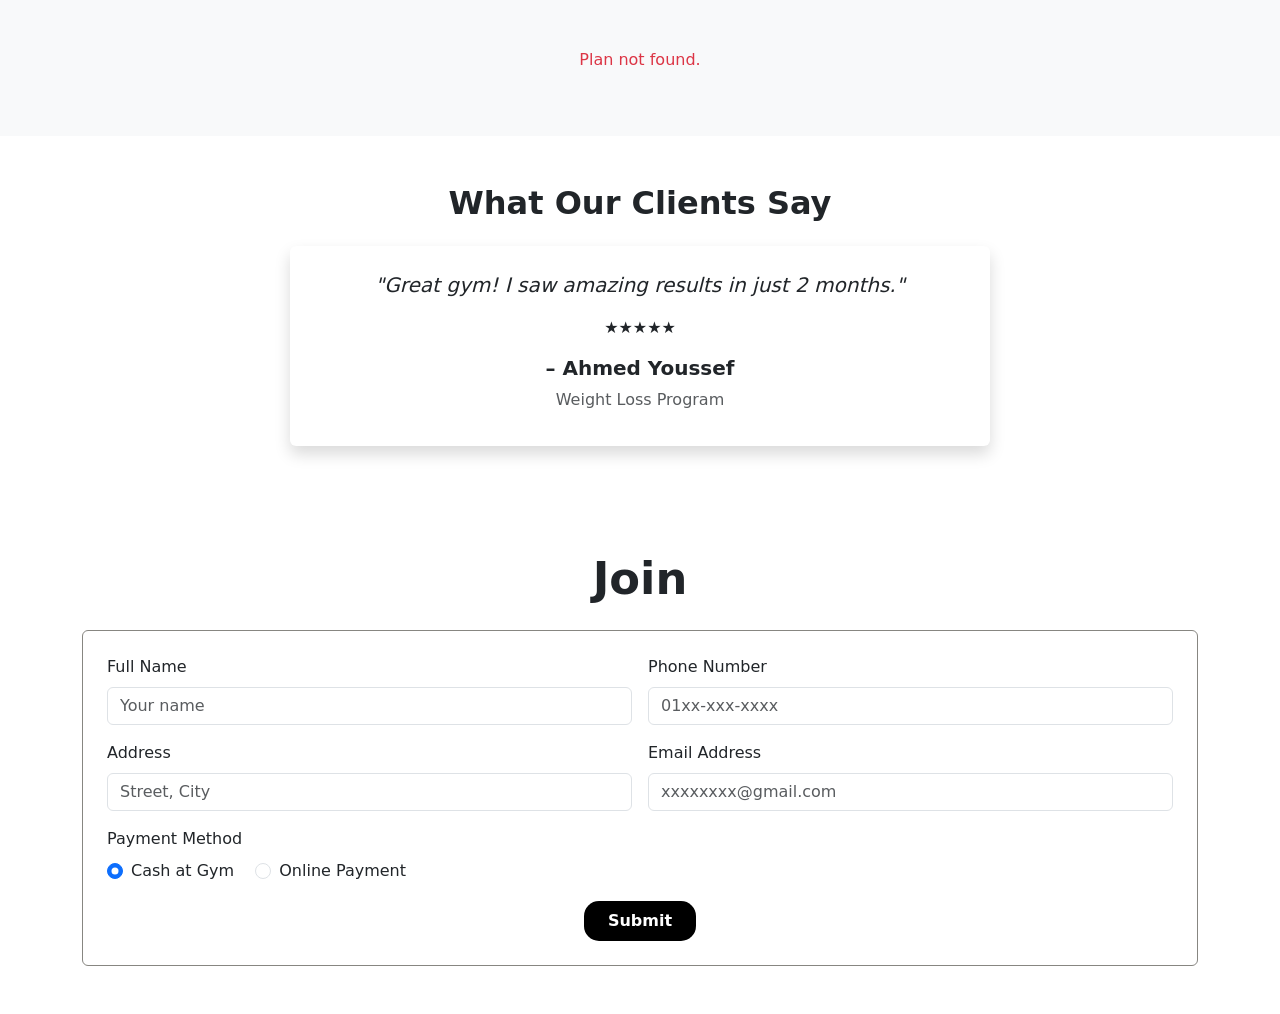
<file: plans.html>
<!DOCTYPE html>
<html lang="en">
<head>
  <meta charset="UTF-8">
  <title>Plan Details</title>
  <link href="https://cdn.jsdelivr.net/npm/bootstrap@5.3.2/dist/css/bootstrap.min.css" rel="stylesheet">
  <link rel="stylesheet" href="style.css">
</head>
<body>

<section class="py-5 bg-light">
  <div class="container">
    <div id="planDetails" class="text-center">
      <h1 id="planTitle" class=" featuresText mb-4"></h1>
      <h3 id="planPrice" class="mb-4"></h3>
      <p id="planDescription" class="lead mb-5"></p>
      <a href="index.html" class="btn btn-secondary ml-5">Back</a>
    </div>
  </div>
</section>
 <!-- Clients section -->
<section id="testimonials" class="py-5">
  <div class="container text-center">
    <h2 class="mb-4 fw-bold">What Our Clients Say</h2>
    <div id="testimonialContainer" class="p-4 bg-white rounded shadow mx-auto" style="max-width: 700px;">
      <p id="testimonialMessage" class="fs-5 fst-italic">"Great gym! I saw amazing results in just 2 months."</p>
      <div id="testimonialStars" class="mb-2"></div>
      <h5 id="testimonialName" class="mt-3 fw-bold">– Ahmed Youssef</h5>
      <p id="testimonialProgram" class="text-muted mb-0">Weight Loss Program</p>
    </div>
  </div>
</section>


<!-- Form section -->
<section id="#checkout" class="py-5">
  <div class="container">
    <h2 class="text-center mb-4 featuresText" style="color:var(--accent);">Join</h2>
    <form class="p-4 rounded border-form">
      <div class="row g-3">
        <div class="col-md-6">
          <label class="form-label">Full Name</label>
          <input type="text" class="form-control" placeholder="Your name" required>
        </div>
        <div class="col-md-6">
          <label class="form-label">Phone Number</label>
          <input type="tel" class="form-control" placeholder="01xx-xxx-xxxx" required>
        </div>
        <div class="col-md-6">
          <label class="form-label">Address</label>
          <input type="text" class="form-control" placeholder="Street, City" required>
        </div>
        <div class="col-md-6">
          <label class="form-label"> Email Address</label>
          <input type="email" class="form-control" placeholder="xxxxxxxx@gmail.com" required>
        </div>
        <div class="col-12">
          <label class="form-label d-block">Payment Method</label>
          <div class="form-check form-check-inline">
            <input class="form-check-input" type="radio" name="paymentMethod" id="cash" value="cash" checked>
            <label class="form-check-label" for="cash">Cash at Gym</label>
          </div>
          <div class="form-check form-check-inline">
            <input class="form-check-input" type="radio" name="paymentMethod" id="online" value="online">
            <label class="form-check-label" for="online">Online Payment</label>
          </div>
        </div>
        <div class="col-12 text-center">
          <button type="submit" class="btn btn-accent px-4 py-2 buutonHero">Submit</button>
        </div>
      </div>
    </form>
  </div>
</section>
<!-- 
Add Review Form 
 <section>
<div class="mt-5">
  <h3 class="fw-bold mb-3 text-center">Share Your Experience</h3>
  <form id="reviewForm" class="mx-auto" style="max-width: 600px;">
    <div class="mb-3">
      <label for="name" class="form-label">Your Name</label>
      <input type="text" class="form-control" id="name" placeholder="Enter your name" required>
    </div>

    <div class="mb-3">
      <label for="program" class="form-label">Program</label>
  <select class="form-select" id="program" required>
  <option value="">Choose a program</option>
  <option>General Fitness Program</option>
  <option>Youth Program</option>
  <option>Weight Loss Program</option>
  <option>Basic Physiotherapy Plan</option>
  <option>Muscle Building Program</option>
  <option>Ladies Program</option>
  <option>Advanced Physiotherapy Plan</option>
  <option>Nutrition + Training Plan</option>
  <option>Premium Physiotherapy Plan</option>
  <option>Pro Athlete Program</option>
  <option>VIP Personal Program</option>
  <option>Annual All-Inclusive</option>
 </select>

    </div>

    <div class="mb-3">
      <label for="rating" class="form-label">Rating</label>
      <select class="form-select" id="rating" required>
        <option value="">Choose rating</option>
        <option>★★★★★</option>
        <option>★★★★☆</option>
        <option>★★★☆☆</option>
        <option>★★☆☆☆</option>
        <option>★☆☆☆☆</option>
      </select>
    </div>

    <div class="mb-3">
      <label for="reviewText" class="form-label">Your Review</label>
      <textarea class="form-control" id="reviewText" rows="3" placeholder="Write your review..." required></textarea>
    </div>

    <button type="submit" class="btn btn-primary w-100">Submit Review</button>
  </form>

  <div id="reviewMessage" class="mt-3 fw-bold text-success" style="display: none;">
    ✅ Thank you! Your review has been submitted.
  </div>
</div>
 </section> !--> 
 <script src="plans.js"></script>
<script src="script.js"></script>
<script>
  const testimonials = [
    {
      message: "Great gym! I saw amazing results in just 2 months.",
      name: "Ahmed Youssef",
      program: "Weight Loss Program",
      rating: 5
    },
    {
      message: "The trainers are super supportive and motivating. I love it here!",
      name: "Sarah Ali",
      program: "Ladies Program",
      rating: 5
    },
    {
      message: "Best physiotherapy service I've tried. My recovery was fast and smooth.",
      name: "Mohamed Hassan",
      program: "Advanced Physiotherapy Plan",
      rating: 5
    },
    {
      message: "The environment is clean and the equipment is top-notch!",
      name: "Omar Ibrahim",
      program: "Muscle Building Program",
      rating: 5
    },
    {
      message: "Amazing experience! The annual plan saved me a lot of money.",
      name: "Mona Adel",
      program: "Annual All-Inclusive",
      rating: 5
    }
  ];

  let currentTestimonial = 0;
  const container = document.getElementById("testimonialContainer");
  const messageEl = document.getElementById("testimonialMessage");
  const nameEl = document.getElementById("testimonialName");
  const programEl = document.getElementById("testimonialProgram");
  const starsEl = document.getElementById("testimonialStars");

  function generateStars(rating) {
    let starsHTML = "";
    for (let i = 1; i <= 5; i++) {
      starsHTML += i <= rating ? "★" : "☆";
    }
    return starsHTML;
  }

  function showTestimonial(index) {
    const t = testimonials[index];
    messageEl.textContent = `"${t.message}"`;
    nameEl.textContent = `– ${t.name}`;
    programEl.textContent = t.program;
    starsEl.innerHTML = generateStars(t.rating);
  }

  function cycleTestimonials() {
    container.classList.remove("fade-in");
    container.classList.add("fade-out");

    setTimeout(() => {
      currentTestimonial = (currentTestimonial + 1) % testimonials.length;
      showTestimonial(currentTestimonial);
      container.classList.remove("fade-out");
      container.classList.add("fade-in");
    }, 500);
  }

  // أول رأي
  showTestimonial(currentTestimonial);

  // تغيير تلقائي كل 15 ثانية
  setInterval(cycleTestimonials, 7000);
</script>
<script>
  document.addEventListener('DOMContentLoaded', () => {
    setTimeout(() => {
      const loadingScreen = document.getElementById('loadingScreen');
      loadingScreen.classList.add('hide');
      setTimeout(() => loadingScreen.remove(), 600);
    }, 3000);
  });
</script>
<script>
    // 🟡 السعر الأصلي
  const originalPriceText = document.getElementById("originalPrice").innerText;
  const originalPriceValue = parseFloat(originalPriceText.replace(/[^0-9.]/g, ""));

  // 🟢 تطبيق خصم 10%
  const discount = 0.10;
  const discountedPriceValue = originalPriceValue - (originalPriceValue * discount);

  // 💰 عرض السعر الجديد
  document.getElementById("discountedPrice").innerText = `EGP ${discountedPriceValue.toFixed(2)}`;

  // ❌ وضع خط على السعر القديم
  document.getElementById("originalPrice").style.textDecoration = "line-through";
</script>
</body>
</html>
</file>
<file: style.css>
* {
  padding: 0;
  margin: 0;
  box-sizing: border-box;
}
a {
  text-decoration: none;
}
  #loadingScreen {
    position: fixed;
    top: 0;
    left: 0;
    width: 100%;
    height: 100%;
    background: #000000;
    display: flex;
    justify-content: center;
    align-items: center;
    z-index: 999999;
    transition: opacity 0.5s ease;
  }
  #loadingScreen.hide {
    opacity: 0;
    pointer-events: none;
  }
  .loadTextColor {
    color: #FFD700;
  }
  .loading-logo {       
    height: auto;
    animation: pulse 1.5s infinite;
  }
  .textSize {
    font-size: 3rem;
  }
  @keyframes pulse {
    0% { transform: scale(1); opacity: 1; }
    50% { transform: scale(1.1); opacity: 0.8; }
    100% { transform: scale(1); opacity: 1; }
  }
nav {
    /* margin: 10px;
    margin-top: 0; */
    background-color: #878681;
    box-shadow: 2px 4px 20px 0.9 #000000;
    backdrop-filter:blur (80px);
}
.navName:hover {
    color: #ffffff;
}
.shadow {
    box-shadow: 0 2px 20px rgba(0, 0, 0, 0.9);
}
.hero {
 background: linear-gradient(90deg, #000000,#d4af37),
 url('https://images.unsplash.com/photo-1579758629938-03607ccdbaba?auto=format&fit=crop&w=1400&q=80') center/cover no-repeat;
 color: white;
 text-align: center;
 padding: 100px 20px;
}
.hero h1 {
font-size: 2.8rem;
font-weight: bold;
}

.hero {
  height: 700px;
  position: relative;
  overflow: hidden;
}

.hero-video {
  position: absolute;
  top: 0;
  left: 0;
  width: 100%;
  height: 100%;
  object-fit: cover; /* يخلي الفيديو يغطي الخلفية بالكامل */
  z-index: 0;
}

.hero-overlay {
  position: absolute;
  top: 0;
  left: 0;
  width: 100%;
  height: 100%;
  background: rgba(0, 0, 0, 0.55); /* تغميق بسيط عشان النص يظهر بوضوح */
  z-index: 1;
}

.hero-content {
  z-index: 2;
  position: relative;
}

.buutonHero {
  background-color: #FFD700; /* الذهبي */
  border-radius: 15px;
  color: black;
  font-weight: bold;
  padding: 10px 25px;
  transition: 0.3s ease;
}
.buutonHero:hover {
  background-color: #b89600;
  color: white;
  transform: scale(1.05);
}
#trainerContainer {
  transition: opacity 0.5s ease;
  background-color: #000000; 
}
#trainerContainer.fade-out {
  opacity: 0;
}
#trainerContainer.fade-in {
  opacity: 1;
}
button,
.btn {
  background-color: #000000;
  border-radius: 15px;
  color: #ffffff;
  border: none;
  transition: all 0.3s ease;
}
  .fade-in {
    animation: fadeIn 0.5s ease-in-out forwards;
  }

  .fade-out {
    animation: fadeOut 0.5s ease-in-out forwards;
  }

  @keyframes fadeIn {
    from { opacity: 0; transform: scale(0.95); }
    to { opacity: 1; transform: scale(1); }
  }

  @keyframes fadeOut {
    from { opacity: 1; transform: scale(1); }
    to { opacity: 0; transform: scale(0.95); }
  }

button:hover,
.btn:hover {
  background-color: #FFD700;
  color: #000000;
  border-radius: 15px;
}
.imgOfferSize {
  width: 400px;
  height: auto;
}
.buttonMargin {
  margin-top: 15px;
}
div img {
  cursor: pointer;
}
:hover {
    transition: 0.5s;
}
#transition:hover {
    transform: translateY(-10px);
}
.plan-item {
  min-height: 420px; /* الطول الأدنى */
  max-height: 420px; /* الطول الأقصى لتثبيت الشكل */
  display: flex;
  flex-direction: column;
  justify-content: space-between;
  background-color: #1a1a1a; /* لون Titanium أسود معدني */
  color: #fff;
  border: 2px solid #d4af37; /* ذهبي أنيق */
  border-radius: 15px;
  transition: transform 0.3s ease, box-shadow 0.3s ease;
}
.btn-gold {
  background-color: #FFD700;
  color: #000;
  border: none;
  font-weight: 600;
  transition: all 0.3s ease;
}

.btn-gold:hover {
  transform: scale(1.05);
}

.plan-item:hover {
  transform: translateY(-10px);
  box-shadow: 0 0 20px rgba(212, 175, 55, 0.5);
}

.pricePlan {
  color: #d4af37; /* اللون الذهبي */
  font-weight: bold;
}
#trainers {
  background: radial-gradient(circle at center, #1a1a1a 0%, #000 100%);
}

.trainer-card {
  max-width: 500px;
  background-color: #111;
  border: 2px solid #d4af37; /* Titanium gold border */
  color: white;
  transition: all 0.6s ease;
  min-height: 400px;
}

.trainer-card img {
  width: 150px;
  height: 150px;
  object-fit: cover;
  border-radius: 50%;
  border: 3px solid #d4af37;
  margin-bottom: 15px;
}
.trainer-card h4 {
  color: #d4af37;
}

.trainer-card p {
  margin: 5px 0;
}
.trainer-card.fade {
  opacity: 0;
  transform: scale(0.9);
  transition: opacity 0.5s ease, transform 0.5s ease;
}
.center {
  align-items: center;
  justify-content: center;
}
.featuresText {
color: #000000;
font-size: 2.8rem;
font-weight: bold; 
margin-top: 10px;
}
.border-form {
  border: 1px solid #878681;
}
 #backToTopBtn {
  position: fixed;
  bottom: 25px;
  right: 25px;
  width: 45px;
  height: 45px;
  display: none;
  align-items: center;
  justify-content: center;
  font-size: 20px;
  z-index: 999;
  box-shadow: 0 4px 8px rgba(0,0,0,0.2);
  transition: all 0.3s ease;
  }
.footer {
    background-color: #878681;
    margin: 10px;
}
/* plans */
 .highlight {
  background-color: #f8f9fa;
  padding: 20px;
  border-radius: 10px;
  }
#testimonialContainer {
  min-height: 200px;
  transition: opacity 0.5s ease;
}
#testimonialContainer.fade-out {
  opacity: 0;
}
#testimonialContainer.fade-in {
  opacity: 1;
}
#starRating span {
  cursor: pointer;
}
.borderGold {
  border: 1px solid #FFD700;
}
</file>
